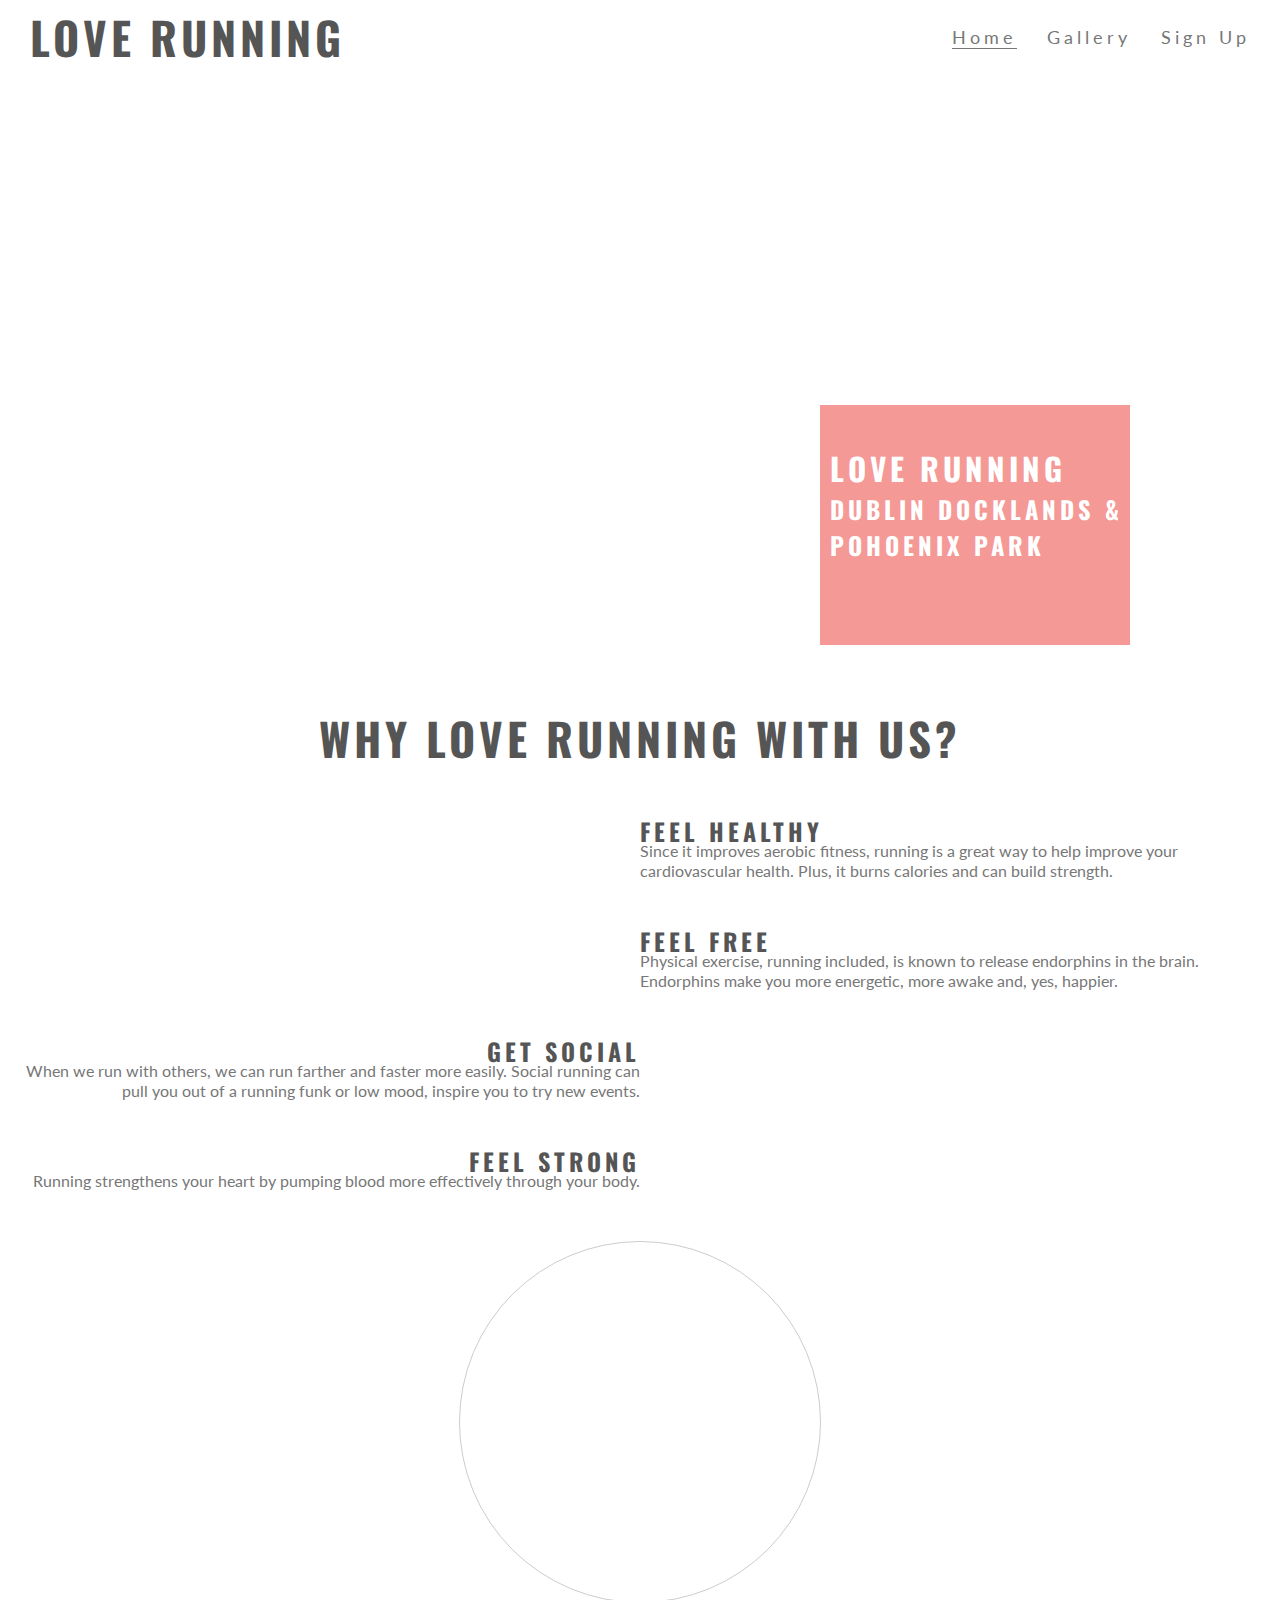
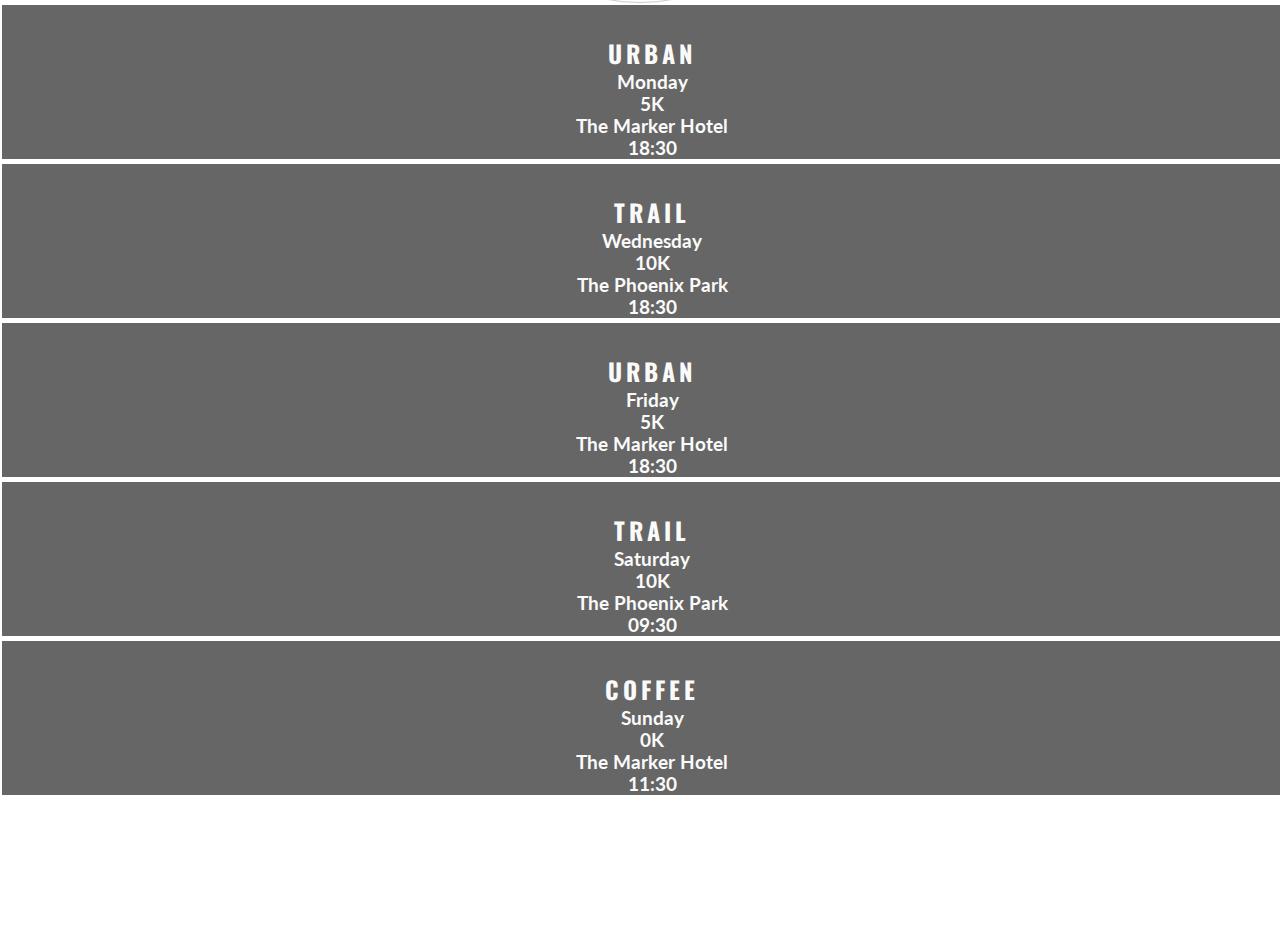
<file: index.html>
<!DOCTYPE html>
<html>

<head>
  <meta charset="utf-8">
  <meta name="viewport" content="width=device-width">
  <title>Love Running</title>
  <link rel="stylesheet" href="https://use.fontawesome.com/releases/v5.6.3/css/all.css" integrity="sha384-UHRtZLI+pbxtHCWp1t77Bi1L4ZtiqrqD80Kn4Z8NTSRyMA2Fd33n5dQ8lWUE00s/" crossorigin="anonymous"/>
  <link href="assets/css/style.css" rel="stylesheet" type="text/css" />
</head>

<body>
  <header>
    <a href="index.html"><h2 id="logo">Love Running</h2></a>
    <nav >
      <ul id="menu">
        <li>
          <a href="signup.html">Sign Up</a>
        </li>
        <li>
          <a href="gallery.html">Gallery</a>
        </li>
        <li>
          <a class="active" href="index.html">Home</a>
        </li>
      </ul>
    </nav>
  </header>
  <section id="hero-outer">
    <div id="hero-image"></div>
    <div id="cover-text">
      <h2>Love Running</h2>
      <h3>Dublin Docklands & Pohoenix Park</h3>
    </div>
  </section>
  <section id="club-ehtos">
    <h2 id="welcome">Why Love Running With Us?</h2>
    <div id="left-about">
      <article class="left-about-article">
        <h2> Feel Healthy <i class="fas fa-heartbeat"></i></h2>
        <hr>
        <p>
          Since it improves aerobic fitness, running is a great way to help improve your cardiovascular health. Plus, it burns calories and can build strength.
        </p>
      </article>
      <article class="left-about-article">
        <h2> Feel Free <i class="fab fa-fly"></i></h2>
        <hr>
        <p>
          Physical exercise, running included, is known to release endorphins in the brain. Endorphins make you more energetic, more awake and, yes, happier.
        </p>
      </article>
    </div>
    <div id="right-about">
      <article class="right-about-article">
        <h2>Get Social <i class="fas fa-globe"></i></h2>
        <hr>
        <p>
          When we run with others, we can run farther and faster more easily. Social running can pull you out of a running funk or low mood, inspire you to try new events.
        </p>
      </article>
      <article class="right-about-article">
        <h2>Feel Strong <i class="fas fa-dumbbell"></i></h2>
        <hr>
        <p>
          Running strengthens your heart by pumping blood more effectively through your body.
        </p>
      </article>
    </div>
    <div id="center-about">
      <div id="circle-container">
        <div id="circle-cover-bg">
          
        </div>
      </div>
    </div>
  </section>
  <section id="times">
    <div>
      <h2>Urban <i class="fas fa-city"></i></h2>
      <h3>Monday</h3>
      <h3>5K</h3>
      <h3>The Marker Hotel</h3>
      <h3>18:30</h3>
    </div>
    <div>
      <h2>Trail <i class="fas fa-tree"></i></h2>
      <h3>Wednesday</h3>
      <h3>10K</h3>
      <h3>The Phoenix Park</h3>
      <h3>18:30</h3>
    </div>
    <div>
      <h2>Urban <i class="fas fa-city"></i></h2>
      <h3>Friday</h3>
      <h3>5K</h3>
      <h3>The Marker Hotel</h3>
      <h3>18:30</h3>
    </div>
    <div>
      <h2>Trail <i class="fas fa-tree"></i></h2>
      <h3>Saturday</h3>
      <h3>10K</h3>
      <h3>The Phoenix Park</h3>
      <h3>09:30</h3>
    </div>
    <div>
      <h2>Coffee <i class="fas fa-mug-hot"></i></h2>
      <h3>Sunday</h3>
      <h3>0K</h3>
      <h3>The Marker Hotel</h3>
      <h3>11:30</h3>
    </div>
  </section>
  <footer>
    <ul class="social-networks">
      <li><a href="https://www.facebook.com" target="_blank"><i class="fab fa-facebook"></i></a></li>    
      <li><a href="https://www.twitter.com" target="_blank"><i class="fab fa-twitter-square"></i></a></li>   
      <li><a href="https://www.youtube.com" target="_blank"><i class="fab fa-youtube-square"></i></a></li>
      <li><a href="https://www.instagram.com" target="_blank"><i class="fab fa-instagram"></i></a></li>
    </ul>
  </footer>
  
</body>

</html>
</file>
<file: assets/css/style.css>
@import url('https://fonts.googleapis.com/css2?family=Lato:wght@300&family=Oswald&display=swap');

* {
  margin: 0;
  padding: 0;
  border: 0;
}
html, body {
  height: 100%;
  width: 100%;
}

body {
  font-family: Lato, sans-serif;
  color: #777777
}

h2 {
  font-family: Oswald;
  text-transform: uppercase;
  letter-spacing: 4px;
  color: #555555;
  
}

#logo {
  float: left;
  font-size: 280%;
  margin-left: 30px;
}

#menu {
  font-size: 110%;
  list-style-type: none;
  letter-spacing: 4px;
}

#logo, #menu {
  line-height: 75px;
}

#menu li {
  float: right;
  margin-right: 30px;
}

#menu a {
  text-decoration: none;
  color: inherit;
}

#menu a:hover {
  border-bottom: 1px solid #777777;
}

.active {
  border-bottom: 1px solid #777777;
}

#hero-image {
  height: 600px;
  width: 100%;
  background: url('http://codeinstitute.s3.amazonaws.com/FundamentalsProjects/HTML-CSS/main-image.png') no-repeat center center;

/*   image zooms in and stays that size */
  animation-name: hero-zoom;
  animation-duration: 5s;
  animation-fill-mode: forwards;
}

#hero-outer {
  height: 600px;
  width: 100%;
  overflow: hidden;
  position: relative;
}

@keyframes hero-zoom {
    from {
      transform: scale(1);
    }
  to {
    transform: scale(1.1);
  }
}

#cover-text, #cover-text h2 {
  color: white;
}

#cover-text {
  font-size: 130%;
  font-family: Oswald;
  text-transform: uppercase;
  letter-spacing: 4px;

  width: 300px;
  height: 200px;

  padding-top: 40px;
  padding-left: 10px;

  background-color: rgba(241, 109, 107, .7);
  
  bottom: 30px;
  right: 150px;

  position: absolute;
}

#club-ehtos {
  height: 600px;
}

#left-about {
  padding-top: 30px;
  width: 33%;
  float: left;
}

#right-about {
  padding-top: 30px;
  width: 33%;
  float: right;
}

#center-about {
  width: 33%;
  margin: 0 auto;

}

hr {
  border-top: 1px solid #777777;
  width: 100%;
  margin: 5px 0;
}

.left-about-article {
  width: 50%;
  float: right;
  line-height: 20px;
/*   each content box is aligned verically */
  clear: both;
  margin-bottom: 50px;
}

.right-about-article {
  width: 50%;
  float: left;
  line-height: 20px;
/*   each content box is aligned verically */
  clear: both;
  margin-bottom: 50px;
}

.right-about-article h2, 
.right-about-article p {
  text-align: right;
}

#welcome {
  margin: 20px 0;
  text-align: center;
  font-size: 280%;
}

#circle-container {
  width: 300px;
  height: 300px;
  padding: 30px;

  border: 1px solid #ccc;
  border-radius: 50%;

  margin: 0 auto;
}

#circle-cover-bg {
  background: url('http://codeinstitute.s3.amazonaws.com/FundamentalsProjects/HTML-CSS/video-mask.png') no-repeat center center;
  height: 100%;
  border-radius: 50%;
}

#times {
  background: url('http://codeinstitute.s3.amazonaws.com/FundamentalsProjects/HTML-CSS/dublin-city.png') no-repeat center / cover;
  width: 100%;
  overflow: hidden;
}

#times div {
  color: #fafafa;
  background-color: rgba(0,0,0,.6);
  width: 19%;
  height: 300px;
  float: left;
  padding: 30px 0 0 10px;
  text-align: center;
  margin: 2px;
}

#times h2 {
  color: #fafafa
}

footer {
  height: 150px;
}

.social-networks {
  text-align: center;
}

.social-networks li {
  display: inline;
}

.social-networks i {
  font-size: 160%;
  margin: 1%;
  padding: 5%;
  color:#7777;
}

#photo {
/*   so that the photos won't cover the header */
  clear: both;
/*   to remove any horizontal gaps between images. */
  line-height: 0;

  column-count: 4;
  column-gap: 0;
}

#photo img {
  width: 100%;
}

@media screen and (max-width: 1393px) {
  #club-ethos {
    width: 65%;
    height: 1200px;
    margin: 0 auto;
  }

  #welcome {
    padding: 30px 0;
    margin-top: 0;
  }

  #left-about, #right-about {
    width: 100%;
    float: left;
    padding: 0;
  }

  #center-about {
    clear: both;
    width: 100%;
    float: left;
    padding: 0%;
  }

  #times div {
    width: 100%;
    clear: both;
    height: 150%;
    border-style: solid;
    border-bottom-width: 1px;
    border-bottom-color: #fff;
  }

  hr {
    display: none;
  }
  
}

/* Form */

.form-section {
    clear: left;
    background: url("https://codeinstitute.s3.amazonaws.com/FundamentalsProjects/HTML-CSS/formbg.jpg");
    background-size: cover;
    background-position: center;
    height: 900px;
}

.signup-form {
    margin-top: 150px;
    color: #fff;
    background-color: rgba(60, 60, 60, 0.6);
    max-width: 400px;
    position: absolute;
    left: 10%;
    padding: 30px;
}

.signup-form > h2 {
    color: #fafafa;
    margin-bottom: 20px;
}

.text-input {
    background: transparent;
    color: #fafafa;
    width: 100%;
    height: 25px;
    margin: 5px 0 20px 0;
    border: 1px solid #fafafa;
    border-radius: 2px;
}

.text-input:hover {
    border-color: #f16c6b;
}

.join-button {
    margin-top: 20px;
    border-radius: 2px;
    padding: 15px 32px 15px 32px;
    text-align: center;
    font-size: 100%;
    background-color: #f16c6b;
    color: #fafafa;
    display: block;
}

.join-button:hover {
    background-color: #fafafa;
    color: #f16c6b;
}



/* Media Queries  */

@media screen and (max-width: 943px) {

  #menu {
    clear: left;
    float: left;
    margin-left: 30px;
    margin-bottom: 20px;
    line-height: 25px;
  }

  #cover-text {
    left: 0px;
  }

  #club-ehos {
    width: 90%;
  }

  .left-about-article, .right-about-article {
    width: inherit;
  }

  .left-about-article h2, .right-about-article h2 {
    width: 100%;
    text-align: center;
  }

  .left-about-article p, .right-about-article p {
    text-align: center;
    padding: 0 20px;
  }

  #photo {
    column-count: 3;
  }
}

@media screen and (max-width: 800px) {
  #photo {
    column-count: 2;
  }
}
</file>
